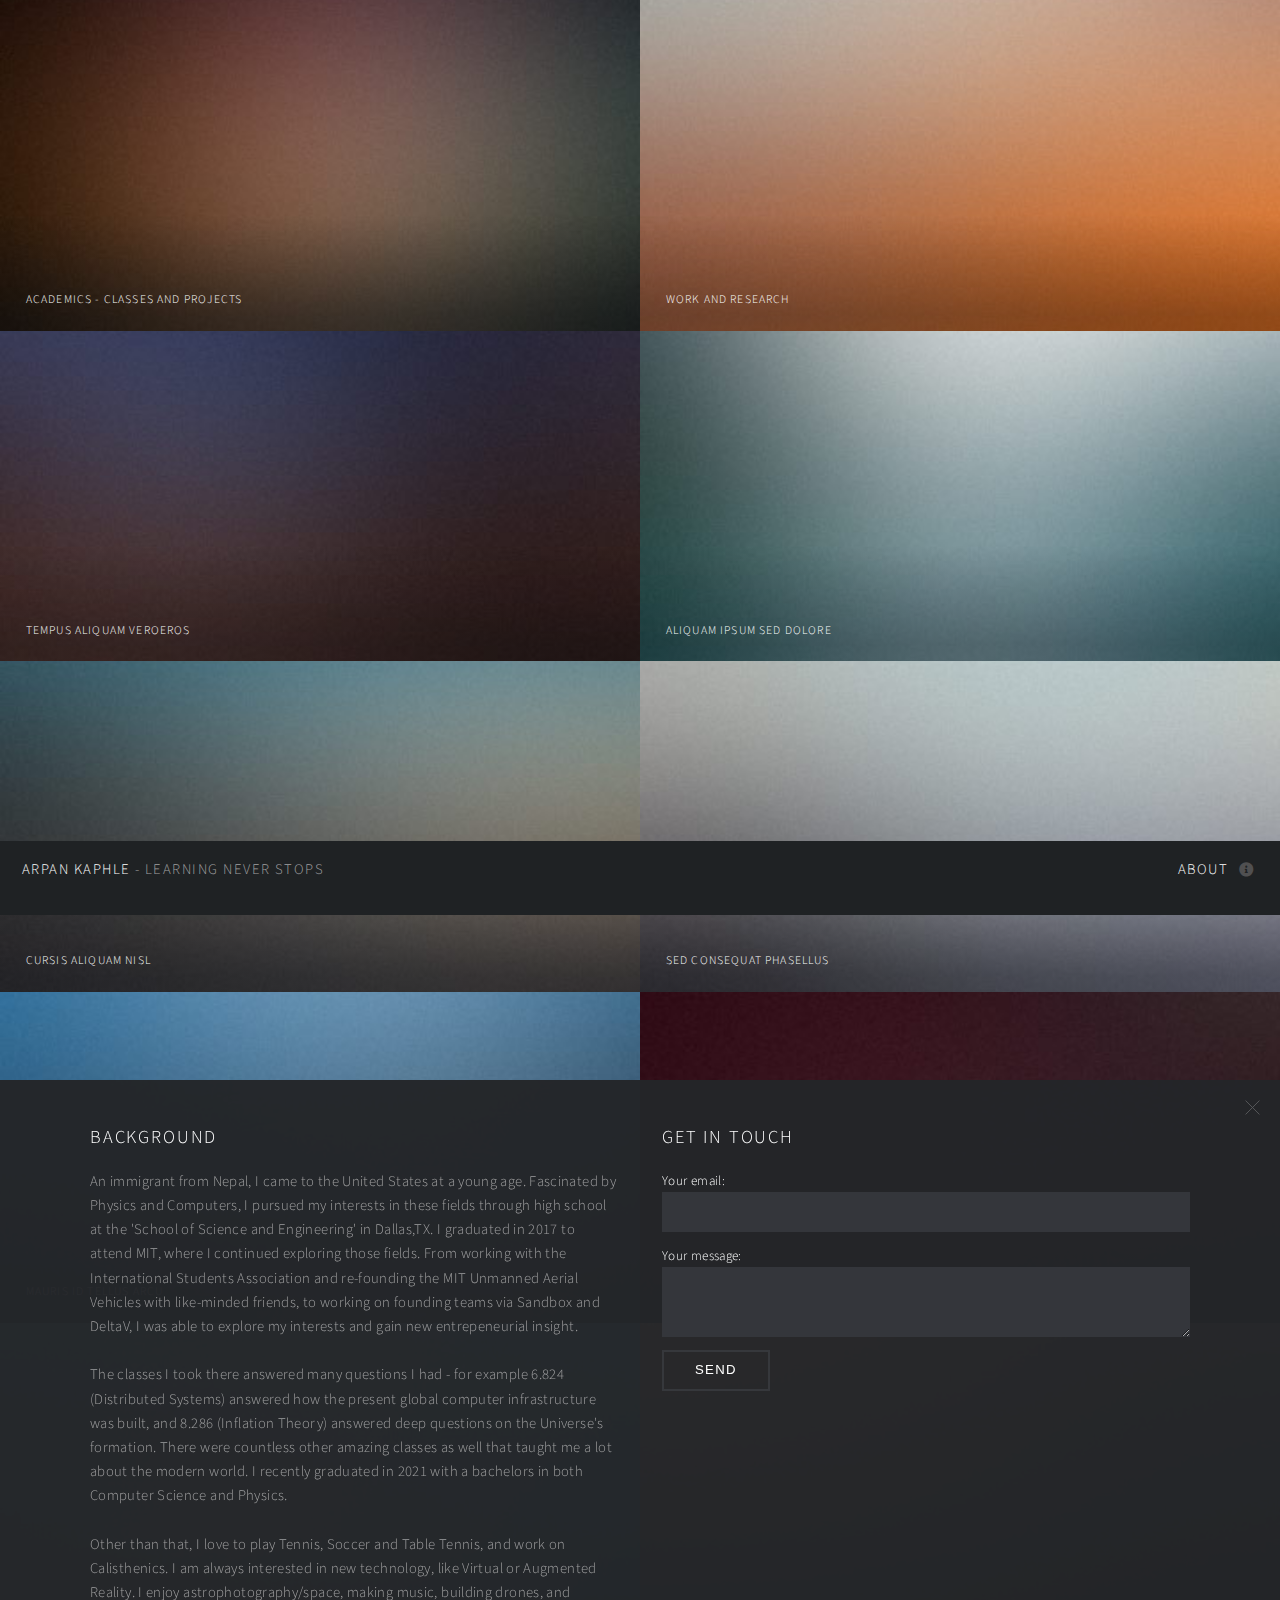
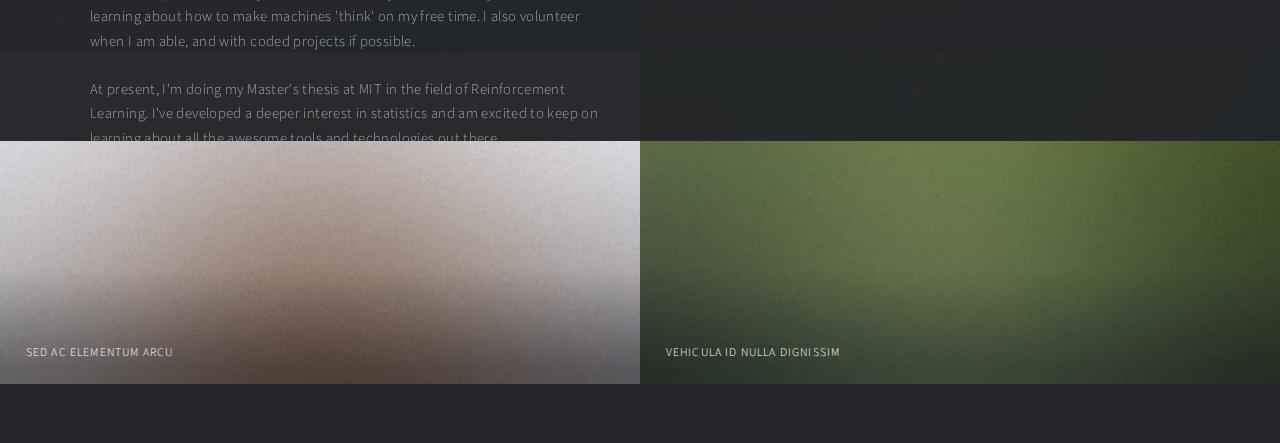
<file: oldindex.html>
<!DOCTYPE HTML>
<!--
	Multiverse by HTML5 UP
	html5up.net | @ajlkn
	Free for personal and commercial use under the CCA 3.0 license (html5up.net/license)
-->
<html>
	<head>
		<title>Arpan Kaphle</title>
		<meta charset="utf-8" />
		<meta name="viewport" content="width=device-width, initial-scale=1, user-scalable=no" />
		<link rel="stylesheet" href="assets/css/main.css" />
		<noscript><link rel="stylesheet" href="assets/css/noscript.css" /></noscript>
	</head>
	<body class="is-preload">

		<!-- Wrapper -->
			<div id="wrapper">

				<!-- Header -->
					<header id="header">
						<h1><a href="index.html"><strong>Arpan Kaphle</strong> - Learning Never Stops</a></h1>
						<nav>
							<ul>
								<li><a href="#footer" class="icon solid fa-info-circle">About</a></li>
							</ul>
						</nav>
					</header>

				<!-- Main -->
					<div id="main">
						<article class="thumb">
							<a href="images/fulls/01.jpg" class="image"><img src="images/thumbs/01.jpg" alt="" /></a>
							<h2>Academics - Classes and Projects</h2>
							<div>
								<h3>Final Class Projects</h3>
								<h4>6.843 Project</h4>
								<a href="docs/academics/projects/6.843Final.pdf">6.843 Final Project</a> </br>
								<a href="https://sites.google.com/view/pcbmanipulationairl/home">Google Sites</a>
							</div>
							
						</article>
						<article class="thumb">
							<a href="images/fulls/02.jpg" class="image"><img src="images/thumbs/02.jpg" alt="" /></a>
							<h2>Work and Research</h2>
							<p>LoreM ipsuM.</p>
						</article>
						<article class="thumb">
							<a href="images/fulls/03.jpg" class="image"><img src="images/thumbs/03.jpg" alt="" /></a>
							<h2>Tempus aliquam veroeros</h2>
							<p>Nunc blandit nisi ligula magna sodales lectus elementum non. Integer id venenatis velit.</p>
						</article>
						<article class="thumb">
							<a href="images/fulls/04.jpg" class="image"><img src="images/thumbs/04.jpg" alt="" /></a>
							<h2>Aliquam ipsum sed dolore</h2>
							<p>Nunc blandit nisi ligula magna sodales lectus elementum non. Integer id venenatis velit.</p>
						</article>
						<article class="thumb">
							<a href="images/fulls/05.jpg" class="image"><img src="images/thumbs/05.jpg" alt="" /></a>
							<h2>Cursis aliquam nisl</h2>
							<p>Nunc blandit nisi ligula magna sodales lectus elementum non. Integer id venenatis velit.</p>
						</article>
						<article class="thumb">
							<a href="images/fulls/06.jpg" class="image"><img src="images/thumbs/06.jpg" alt="" /></a>
							<h2>Sed consequat phasellus</h2>
							<p>Nunc blandit nisi ligula magna sodales lectus elementum non. Integer id venenatis velit.</p>
						</article>
						<article class="thumb">
							<a href="images/fulls/07.jpg" class="image"><img src="images/thumbs/07.jpg" alt="" /></a>
							<h2>Mauris id tellus arcu</h2>
							<p>Nunc blandit nisi ligula magna sodales lectus elementum non. Integer id venenatis velit.</p>
						</article>
						<article class="thumb">
							<a href="images/fulls/08.jpg" class="image"><img src="images/thumbs/08.jpg" alt="" /></a>
							<h2>Nunc vehicula id nulla</h2>
							<p>Nunc blandit nisi ligula magna sodales lectus elementum non. Integer id venenatis velit.</p>
						</article>
						<article class="thumb">
							<a href="images/fulls/09.jpg" class="image"><img src="images/thumbs/09.jpg" alt="" /></a>
							<h2>Neque et faucibus viverra</h2>
							<p>Nunc blandit nisi ligula magna sodales lectus elementum non. Integer id venenatis velit.</p>
						</article>
						<article class="thumb">
							<a href="images/fulls/10.jpg" class="image"><img src="images/thumbs/10.jpg" alt="" /></a>
							<h2>Mattis ante fermentum</h2>
							<p>Nunc blandit nisi ligula magna sodales lectus elementum non. Integer id venenatis velit.</p>
						</article>
						<article class="thumb">
							<a href="images/fulls/11.jpg" class="image"><img src="images/thumbs/11.jpg" alt="" /></a>
							<h2>Sed ac elementum arcu</h2>
							<p>Nunc blandit nisi ligula magna sodales lectus elementum non. Integer id venenatis velit.</p>
						</article>
						<article class="thumb">
							<a href="images/fulls/12.jpg" class="image"><img src="images/thumbs/12.jpg" alt="" /></a>
							<h2>Vehicula id nulla dignissim</h2>
							<p>Nunc blandit nisi ligula magna sodales lectus elementum non. Integer id venenatis velit.</p>
						</article>
					</div>

				<!-- Footer -->
					<footer id="footer" class="panel">
						<div class="inner split">
							<div>
								<section>
									<h2>Background</h2>
									<p>
										An immigrant from Nepal, I came to the United States at a young age. Fascinated by Physics and Computers,
										I pursued my interests in these fields through high school at the 'School of Science and Engineering' in Dallas,TX.
										I graduated in 2017 to attend MIT, where I continued exploring those fields. From working with the International
										Students Association and re-founding the MIT Unmanned Aerial Vehicles with like-minded friends, to working on
										founding teams via Sandbox and DeltaV, I was able to explore my interests and gain new entrepeneurial insight. </br> </br>
										
										The classes I took there answered many questions I had - for example 6.824 (Distributed Systems) answered 
										how the present global computer infrastructure was built, and 8.286 (Inflation Theory) answered deep questions on the Universe's formation.
										There were countless other amazing classes as well that taught me a lot about the modern world.
										I recently graduated in 2021 with a bachelors in both Computer Science and Physics. </br> </br>

										Other than that, I love to play Tennis, Soccer and Table Tennis, and work on Calisthenics. 
										I am always interested in new technology, like Virtual or Augmented Reality. 
										I enjoy astrophotography/space, making music, building drones, and learning about how to make machines 'think'
										on my free time. I also volunteer when I am able, and with coded projects if possible. </br> </br>

										At present, I'm doing my Master's thesis at MIT in the field of Reinforcement Learning. I've developed a deeper interest in 
										statistics and am excited to keep on learning about all the awesome tools and technologies out there.   
									</p>
								</section>
								<section>
									<h2>Follow me on ...
									</h2>
									<p>
										I really took 'social distancing' to heart starting with the Pandemic and reduced Social Media usage but I plan to 
										start using more social media again in the distant-but-soon future, even though I personally prefer more personalized connections. 
										Learning more about inflation theory has shown me how 
										small the enormous echo chambers of social media really are, but studying computer science has shown me how technolgically
										amazing the tools can be. I'll find a nice balance in the years to come... 
									</p>
									<ul class="icons">
										<li><a href="#" class="icon brands fa-facebook-f"><span class="label">Facebook</span></a></li>
										<li><a href="#" class="icon brands fa-instagram"><span class="label">Instagram</span></a></li>
										<li><a href="#" class="icon brands fa-github"><span class="label">GitHub</span></a></li>
										<li><a href="#" class="icon brands fa-linkedin-in"><span class="label">LinkedIn</span></a></li>
									</ul>
								</section>
								<p class="copyright">
									&copy; Arpan Kaphle. Design: <a href="http://html5up.net">HTML5 UP</a>.
								</p>
							</div>
							<div>
								<section>
									<h2>Get in touch</h2>
									<form
										action="https://formspree.io/f/meqnqeok"
										method="POST"
										>
										<label>
											Your email:
											<input type="email" name="_replyto">
										</label>
										<label>
											Your message:
											<textarea name="message"></textarea>
										</label>
										<!-- your other form fields go here -->
										<button type="submit">Send</button>
									</form>
								</section>
							</div>
						</div>
					</footer>

			</div>

		<!-- Scripts -->
			<script src="assets/js/jquery.min.js"></script>
			<script src="assets/js/jquery.poptrox.min.js"></script>
			<script src="assets/js/browser.min.js"></script>
			<script src="assets/js/breakpoints.min.js"></script>
			<script src="assets/js/util.js"></script>
			<script src="assets/js/main.js"></script>

	</body>
</html>
</file>
<file: assets/css/noscript.css>
/*
	Multiverse by HTML5 UP
	html5up.net | @ajlkn
	Free for personal and commercial use under the CCA 3.0 license (html5up.net/license)
*/

/* Wrapper */

	body.is-preload #wrapper:before {
		display: none;
	}

/* Main */

	body.is-preload #main .thumb {
		pointer-events: auto;
		opacity: 1;
	}

/* Header */

	body.is-preload #header {
		-moz-transform: none;
		-webkit-transform: none;
		-ms-transform: none;
		transform: none;
	}
</file>
<file: assets/css/main.css>
@import url(fontawesome-all.min.css);
@import url("https://fonts.googleapis.com/css?family=Source+Sans+Pro:300,300italic,400,400italic");

/*
	Multiverse by HTML5 UP
	html5up.net | @ajlkn
	Free for personal and commercial use under the CCA 3.0 license (html5up.net/license)
*/

@-moz-keyframes spinner {
	0% {
		-moz-transform: rotate(0deg);
		-webkit-transform: rotate(0deg);
		-ms-transform: rotate(0deg);
		transform: rotate(0deg);
	}

	100% {
		-moz-transform: rotate(359deg);
		-webkit-transform: rotate(359deg);
		-ms-transform: rotate(359deg);
		transform: rotate(359deg);
	}
}

@-webkit-keyframes spinner {
	0% {
		-moz-transform: rotate(0deg);
		-webkit-transform: rotate(0deg);
		-ms-transform: rotate(0deg);
		transform: rotate(0deg);
	}

	100% {
		-moz-transform: rotate(359deg);
		-webkit-transform: rotate(359deg);
		-ms-transform: rotate(359deg);
		transform: rotate(359deg);
	}
}

@-ms-keyframes spinner {
	0% {
		-moz-transform: rotate(0deg);
		-webkit-transform: rotate(0deg);
		-ms-transform: rotate(0deg);
		transform: rotate(0deg);
	}

	100% {
		-moz-transform: rotate(359deg);
		-webkit-transform: rotate(359deg);
		-ms-transform: rotate(359deg);
		transform: rotate(359deg);
	}
}

@keyframes spinner {
	0% {
		-moz-transform: rotate(0deg);
		-webkit-transform: rotate(0deg);
		-ms-transform: rotate(0deg);
		transform: rotate(0deg);
	}

	100% {
		-moz-transform: rotate(359deg);
		-webkit-transform: rotate(359deg);
		-ms-transform: rotate(359deg);
		transform: rotate(359deg);
	}
}

html, body, div, span, applet, object,
iframe, h1, h2, h3, h4, h5, h6, p, blockquote,
pre, a, abbr, acronym, address, big, cite,
code, del, dfn, em, img, ins, kbd, q, s, samp,
small, strike, strong, sub, sup, tt, var, b,
u, i, center, dl, dt, dd, ol, ul, li, fieldset,
form, label, legend, table, caption, tbody,
tfoot, thead, tr, th, td, article, aside,
canvas, details, embed, figure, figcaption,
footer, header, hgroup, menu, nav, output, ruby,
section, summary, time, mark, audio, video {
	margin: 0;
	padding: 0;
	border: 0;
	font-size: 100%;
	font: inherit;
	vertical-align: baseline;}

article, aside, details, figcaption, figure,
footer, header, hgroup, menu, nav, section {
	display: block;}

body {
	line-height: 1;
}

ol, ul {
	list-style: none;
}

blockquote, q {
	quotes: none;
}

	blockquote:before, blockquote:after, q:before, q:after {
		content: '';
		content: none;
	}

table {
	border-collapse: collapse;
	border-spacing: 0;
}

body {
	-webkit-text-size-adjust: none;
}

mark {
	background-color: transparent;
	color: inherit;
}

input::-moz-focus-inner {
	border: 0;
	padding: 0;
}

input, select, textarea {
	-moz-appearance: none;
	-webkit-appearance: none;
	-ms-appearance: none;
	appearance: none;
}

/* Basic */

	@-ms-viewport {
		width: device-width;
	}

	body {
		-ms-overflow-style: scrollbar;
	}

	@media screen and (max-width: 480px) {

		html, body {
			min-width: 320px;
		}

	}

	html {
		box-sizing: border-box;
	}

	*, *:before, *:after {
		box-sizing: inherit;
	}

	body {
		background: #242629;
	}

		body.is-preload *, body.is-preload *:before, body.is-preload *:after {
			-moz-animation: none !important;
			-webkit-animation: none !important;
			-ms-animation: none !important;
			animation: none !important;
			-moz-transition: none !important;
			-webkit-transition: none !important;
			-ms-transition: none !important;
			transition: none !important;
		}

		body.is-resizing *, body.is-resizing *:before, body.is-resizing *:after {
			-moz-animation: none !important;
			-webkit-animation: none !important;
			-ms-animation: none !important;
			animation: none !important;
			-moz-transition: none !important;
			-webkit-transition: none !important;
			-ms-transition: none !important;
			transition: none !important;
		}

/* Type */

	body, input, select, textarea {
		color: #a0a0a1;
		font-family: "Source Sans Pro", Helvetica, sans-serif;
		font-size: 15pt;
		font-weight: 300;
		letter-spacing: 0.025em;
		line-height: 1.65;
	}

		@media screen and (max-width: 1680px) {

			body, input, select, textarea {
				font-size: 11pt;
			}

		}

	a {
		-moz-transition: color 0.2s ease-in-out, border-bottom-color 0.2s ease-in-out;
		-webkit-transition: color 0.2s ease-in-out, border-bottom-color 0.2s ease-in-out;
		-ms-transition: color 0.2s ease-in-out, border-bottom-color 0.2s ease-in-out;
		transition: color 0.2s ease-in-out, border-bottom-color 0.2s ease-in-out;
		border-bottom: dotted 1px;
		color: #34a58e;
		text-decoration: none;
	}

		a:hover {
			border-bottom-color: transparent;
			color: #34a58e !important;
		}

	strong, b {
		color: #ffffff;
		font-weight: 300;
	}

	em, i {
		font-style: italic;
	}

	p {
		margin: 0 0 2em 0;
	}

	h1, h2, h3, h4, h5, h6 {
		color: #ffffff;
		font-weight: 300;
		letter-spacing: 0.1em;
		line-height: 1.5;
		margin: 0 0 1em 0;
		text-transform: uppercase;
	}

		h1 a, h2 a, h3 a, h4 a, h5 a, h6 a {
			color: inherit;
			text-decoration: none;
		}

	h1 {
		font-size: 2em;
	}

	h2 {
		font-size: 1.25em;
	}

	h3 {
		font-size: 1.1em;
	}

	h4 {
		font-size: 1em;
	}

	h5 {
		font-size: 0.9em;
	}

	h6 {
		font-size: 0.7em;
	}

	@media screen and (max-width: 736px) {

		h2 {
			font-size: 1em;
		}

		h3 {
			font-size: 0.9em;
		}

		h4 {
			font-size: 0.8em;
		}

		h5 {
			font-size: 0.7em;
		}

		h6 {
			font-size: 0.7em;
		}

	}

	sub {
		font-size: 0.8em;
		position: relative;
		top: 0.5em;
	}

	sup {
		font-size: 0.8em;
		position: relative;
		top: -0.5em;
	}

	blockquote {
		border-left: 4px #36383c;
		font-style: italic;
		margin: 0 0 2em 0;
		padding: 0.5em 0 0.5em 2em;
	}

	code {
		background: #34363b;
		border: solid 1px #36383c;
		font-family: "Courier New", monospace;
		font-size: 0.9em;
		margin: 0 0.25em;
		padding: 0.25em 0.65em;
	}

	pre {
		-webkit-overflow-scrolling: touch;
		font-family: "Courier New", monospace;
		font-size: 0.9em;
		margin: 0 0 2em 0;
	}

		pre code {
			display: block;
			line-height: 1.75;
			padding: 1em 1.5em;
			overflow-x: auto;
		}

	hr {
		border: 0;
		border-bottom: solid 1px #36383c;
		margin: 2em 0;
	}

		hr.major {
			margin: 3em 0;
		}

	.align-left {
		text-align: left;
	}

	.align-center {
		text-align: center;
	}

	.align-right {
		text-align: right;
	}

/* Button */

	input[type="submit"],
	input[type="reset"],
	input[type="button"],
	button,
	.button {
		-moz-appearance: none;
		-webkit-appearance: none;
		-ms-appearance: none;
		appearance: none;
		-moz-transition: background-color 0.2s ease-in-out, box-shadow 0.2s ease-in-out, color 0.2s ease-in-out;
		-webkit-transition: background-color 0.2s ease-in-out, box-shadow 0.2s ease-in-out, color 0.2s ease-in-out;
		-ms-transition: background-color 0.2s ease-in-out, box-shadow 0.2s ease-in-out, color 0.2s ease-in-out;
		transition: background-color 0.2s ease-in-out, box-shadow 0.2s ease-in-out, color 0.2s ease-in-out;
		background-color: transparent;
		border: 0;
		border-radius: 0;
		box-shadow: inset 0 0 0 2px #36383c;
		color: #ffffff !important;
		cursor: pointer;
		display: inline-block;
		font-size: 0.9em;
		font-weight: 300;
		height: 3.05556em;
		letter-spacing: 0.1em;
		line-height: 3.05556em;
		padding: 0 2.5em;
		text-align: center;
		text-decoration: none;
		text-transform: uppercase;
		white-space: nowrap;
	}

		input[type="submit"]:hover,
		input[type="reset"]:hover,
		input[type="button"]:hover,
		button:hover,
		.button:hover {
			box-shadow: inset 0 0 0 2px #34a58e;
			color: #34a58e !important;
		}

			input[type="submit"]:hover:active,
			input[type="reset"]:hover:active,
			input[type="button"]:hover:active,
			button:hover:active,
			.button:hover:active {
				background-color: rgba(52, 165, 142, 0.15);
				color: #34a58e !important;
			}

		input[type="submit"].icon,
		input[type="reset"].icon,
		input[type="button"].icon,
		button.icon,
		.button.icon {
			padding-left: 1.35em;
		}

			input[type="submit"].icon:before,
			input[type="reset"].icon:before,
			input[type="button"].icon:before,
			button.icon:before,
			.button.icon:before {
				margin-right: 0.5em;
			}

		input[type="submit"].fit,
		input[type="reset"].fit,
		input[type="button"].fit,
		button.fit,
		.button.fit {
			width: 100%;
		}

		input[type="submit"].small,
		input[type="reset"].small,
		input[type="button"].small,
		button.small,
		.button.small {
			font-size: 0.8em;
		}

		input[type="submit"].large,
		input[type="reset"].large,
		input[type="button"].large,
		button.large,
		.button.large {
			font-size: 1.35em;
		}

		input[type="submit"].primary,
		input[type="reset"].primary,
		input[type="button"].primary,
		button.primary,
		.button.primary {
			background-color: #34a58e;
			box-shadow: none;
		}

			input[type="submit"].primary:hover,
			input[type="reset"].primary:hover,
			input[type="button"].primary:hover,
			button.primary:hover,
			.button.primary:hover {
				background-color: #47c5ab;
				color: #ffffff !important;
			}

				input[type="submit"].primary:hover:active,
				input[type="reset"].primary:hover:active,
				input[type="button"].primary:hover:active,
				button.primary:hover:active,
				.button.primary:hover:active {
					background-color: #287e6d;
				}

		input[type="submit"].disabled, input[type="submit"]:disabled,
		input[type="reset"].disabled,
		input[type="reset"]:disabled,
		input[type="button"].disabled,
		input[type="button"]:disabled,
		button.disabled,
		button:disabled,
		.button.disabled,
		.button:disabled {
			pointer-events: none;
			opacity: 0.35;
		}

/* Form */

	form {
		margin: 0 0 2em 0;
	}

		form > :last-child {
			margin-bottom: 0;
		}

		form > .fields {
			display: -moz-flex;
			display: -webkit-flex;
			display: -ms-flex;
			display: flex;
			-moz-flex-wrap: wrap;
			-webkit-flex-wrap: wrap;
			-ms-flex-wrap: wrap;
			flex-wrap: wrap;
			width: calc(100% + 3em);
			margin: -1.5em 0 2em -1.5em;
		}

			form > .fields > .field {
				-moz-flex-grow: 0;
				-webkit-flex-grow: 0;
				-ms-flex-grow: 0;
				flex-grow: 0;
				-moz-flex-shrink: 0;
				-webkit-flex-shrink: 0;
				-ms-flex-shrink: 0;
				flex-shrink: 0;
				padding: 1.5em 0 0 1.5em;
				width: calc(100% - 1.5em);
			}

				form > .fields > .field.half {
					width: calc(50% - 0.75em);
				}

				form > .fields > .field.third {
					width: calc(100%/3 - 0.5em);
				}

				form > .fields > .field.quarter {
					width: calc(25% - 0.375em);
				}

		@media screen and (max-width: 736px) {

			form > .fields {
				width: calc(100% + 3em);
				margin: -1.5em 0 2em -1.5em;
			}

				form > .fields > .field {
					padding: 1.5em 0 0 1.5em;
					width: calc(100% - 1.5em);
				}

					form > .fields > .field.half {
						width: calc(100% - 1.5em);
					}

					form > .fields > .field.third {
						width: calc(100% - 1.5em);
					}

					form > .fields > .field.quarter {
						width: calc(100% - 1.5em);
					}

		}

	label {
		color: #ffffff;
		display: block;
		font-size: 0.9em;
		font-weight: 300;
		margin: 0 0 1em 0;
	}

	input[type="text"],
	input[type="password"],
	input[type="email"],
	input[type="tel"],
	input[type="search"],
	input[type="url"],
	select,
	textarea {
		-moz-appearance: none;
		-webkit-appearance: none;
		-ms-appearance: none;
		appearance: none;
		background: #34363b;
		border: 0;
		border-radius: 0;
		color: #a0a0a1;
		display: block;
		outline: 0;
		padding: 0 1em;
		text-decoration: none;
		width: 100%;
	}

		input[type="text"]:invalid,
		input[type="password"]:invalid,
		input[type="email"]:invalid,
		input[type="tel"]:invalid,
		input[type="search"]:invalid,
		input[type="url"]:invalid,
		select:invalid,
		textarea:invalid {
			box-shadow: none;
		}

		input[type="text"]:focus,
		input[type="password"]:focus,
		input[type="email"]:focus,
		input[type="tel"]:focus,
		input[type="search"]:focus,
		input[type="url"]:focus,
		select:focus,
		textarea:focus {
			box-shadow: inset 0 0 0 2px #34a58e;
		}

	select {
		background-image: url("data:image/svg+xml;charset=utf8,%3Csvg xmlns='http://www.w3.org/2000/svg' width='40' height='40' preserveAspectRatio='none' viewBox='0 0 40 40'%3E%3Cpath d='M9.4,12.3l10.4,10.4l10.4-10.4c0.2-0.2,0.5-0.4,0.9-0.4c0.3,0,0.6,0.1,0.9,0.4l3.3,3.3c0.2,0.2,0.4,0.5,0.4,0.9 c0,0.4-0.1,0.6-0.4,0.9L20.7,31.9c-0.2,0.2-0.5,0.4-0.9,0.4c-0.3,0-0.6-0.1-0.9-0.4L4.3,17.3c-0.2-0.2-0.4-0.5-0.4-0.9 c0-0.4,0.1-0.6,0.4-0.9l3.3-3.3c0.2-0.2,0.5-0.4,0.9-0.4S9.1,12.1,9.4,12.3z' fill='%2336383c' /%3E%3C/svg%3E");
		background-size: 1.25rem;
		background-repeat: no-repeat;
		background-position: calc(100% - 1rem) center;
		height: 2.75em;
		padding-right: 2.75em;
		text-overflow: ellipsis;
	}

		select option {
			color: #ffffff;
			background: #242629;
		}

		select:focus::-ms-value {
			background-color: transparent;
		}

		select::-ms-expand {
			display: none;
		}

	input[type="text"],
	input[type="password"],
	input[type="email"],
	input[type="tel"],
	input[type="search"],
	input[type="url"],
	select {
		height: 2.75em;
	}

	textarea {
		padding: 0.75em 1em;
	}

	input[type="checkbox"],
	input[type="radio"] {
		-moz-appearance: none;
		-webkit-appearance: none;
		-ms-appearance: none;
		appearance: none;
		display: block;
		float: left;
		margin-right: -2em;
		opacity: 0;
		width: 1em;
		z-index: -1;
	}

		input[type="checkbox"] + label,
		input[type="radio"] + label {
			text-decoration: none;
			color: #a0a0a1;
			cursor: pointer;
			display: inline-block;
			font-size: 1em;
			font-weight: 300;
			padding-left: 2.4em;
			padding-right: 0.75em;
			position: relative;
		}

			input[type="checkbox"] + label:before,
			input[type="radio"] + label:before {
				-moz-osx-font-smoothing: grayscale;
				-webkit-font-smoothing: antialiased;
				display: inline-block;
				font-style: normal;
				font-variant: normal;
				text-rendering: auto;
				line-height: 1;
				text-transform: none !important;
				font-family: 'Font Awesome 5 Free';
				font-weight: 900;
			}

			input[type="checkbox"] + label:before,
			input[type="radio"] + label:before {
				background: #34363b;
				content: '';
				display: inline-block;
				font-size: 0.8em;
				height: 2.0625em;
				left: 0;
				line-height: 2.0625em;
				position: absolute;
				text-align: center;
				top: 0;
				width: 2.0625em;
			}

		input[type="checkbox"]:checked + label:before,
		input[type="radio"]:checked + label:before {
			background: #34a58e;
			border-color: #34a58e;
			color: #ffffff;
			content: '\f00c';
		}

		input[type="checkbox"]:focus + label:before,
		input[type="radio"]:focus + label:before {
			box-shadow: 0 0 0 2px #34a58e;
		}

	input[type="radio"] + label:before {
		border-radius: 100%;
	}

	::-webkit-input-placeholder {
		color: #707071 !important;
		opacity: 1.0;
	}

	:-moz-placeholder {
		color: #707071 !important;
		opacity: 1.0;
	}

	::-moz-placeholder {
		color: #707071 !important;
		opacity: 1.0;
	}

	:-ms-input-placeholder {
		color: #707071 !important;
		opacity: 1.0;
	}

/* Icon */

	.icon {
		text-decoration: none;
		border-bottom: none;
		position: relative;
	}

		.icon:before {
			-moz-osx-font-smoothing: grayscale;
			-webkit-font-smoothing: antialiased;
			display: inline-block;
			font-style: normal;
			font-variant: normal;
			text-rendering: auto;
			line-height: 1;
			text-transform: none !important;
			font-family: 'Font Awesome 5 Free';
			font-weight: 400;
		}

		.icon > .label {
			display: none;
		}

		.icon:before {
			line-height: inherit;
		}

		.icon.solid:before {
			font-weight: 900;
		}

		.icon.brands:before {
			font-family: 'Font Awesome 5 Brands';
		}

/* List */

	ol {
		list-style: decimal;
		margin: 0 0 2em 0;
		padding-left: 1.25em;
	}

		ol li {
			padding-left: 0.25em;
		}

	ul {
		list-style: disc;
		margin: 0 0 2em 0;
		padding-left: 1em;
	}

		ul li {
			padding-left: 0.5em;
		}

		ul.alt {
			list-style: none;
			padding-left: 0;
		}

			ul.alt li {
				border-top: solid 1px #36383c;
				padding: 0.5em 0;
			}

				ul.alt li:first-child {
					border-top: 0;
					padding-top: 0;
				}

	dl {
		margin: 0 0 2em 0;
	}

		dl dt {
			display: block;
			font-weight: 300;
			margin: 0 0 1em 0;
		}

		dl dd {
			margin-left: 2em;
		}

/* Actions */

	ul.actions {
		display: -moz-flex;
		display: -webkit-flex;
		display: -ms-flex;
		display: flex;
		cursor: default;
		list-style: none;
		margin-left: -1em;
		padding-left: 0;
	}

		ul.actions li {
			padding: 0 0 0 1em;
			vertical-align: middle;
		}

		ul.actions.special {
			-moz-justify-content: center;
			-webkit-justify-content: center;
			-ms-justify-content: center;
			justify-content: center;
			width: 100%;
			margin-left: 0;
		}

			ul.actions.special li:first-child {
				padding-left: 0;
			}

		ul.actions.stacked {
			-moz-flex-direction: column;
			-webkit-flex-direction: column;
			-ms-flex-direction: column;
			flex-direction: column;
			margin-left: 0;
		}

			ul.actions.stacked li {
				padding: 1.3em 0 0 0;
			}

				ul.actions.stacked li:first-child {
					padding-top: 0;
				}

		ul.actions.fit {
			width: calc(100% + 1em);
		}

			ul.actions.fit li {
				-moz-flex-grow: 1;
				-webkit-flex-grow: 1;
				-ms-flex-grow: 1;
				flex-grow: 1;
				-moz-flex-shrink: 1;
				-webkit-flex-shrink: 1;
				-ms-flex-shrink: 1;
				flex-shrink: 1;
				width: 100%;
			}

				ul.actions.fit li > * {
					width: 100%;
				}

			ul.actions.fit.stacked {
				width: 100%;
			}

		@media screen and (max-width: 480px) {

			ul.actions:not(.fixed) {
				-moz-flex-direction: column;
				-webkit-flex-direction: column;
				-ms-flex-direction: column;
				flex-direction: column;
				margin-left: 0;
				width: 100% !important;
			}

				ul.actions:not(.fixed) li {
					-moz-flex-grow: 1;
					-webkit-flex-grow: 1;
					-ms-flex-grow: 1;
					flex-grow: 1;
					-moz-flex-shrink: 1;
					-webkit-flex-shrink: 1;
					-ms-flex-shrink: 1;
					flex-shrink: 1;
					padding: 1em 0 0 0;
					text-align: center;
					width: 100%;
				}

					ul.actions:not(.fixed) li > * {
						width: 100%;
					}

					ul.actions:not(.fixed) li:first-child {
						padding-top: 0;
					}

					ul.actions:not(.fixed) li input[type="submit"],
					ul.actions:not(.fixed) li input[type="reset"],
					ul.actions:not(.fixed) li input[type="button"],
					ul.actions:not(.fixed) li button,
					ul.actions:not(.fixed) li .button {
						width: 100%;
					}

						ul.actions:not(.fixed) li input[type="submit"].icon:before,
						ul.actions:not(.fixed) li input[type="reset"].icon:before,
						ul.actions:not(.fixed) li input[type="button"].icon:before,
						ul.actions:not(.fixed) li button.icon:before,
						ul.actions:not(.fixed) li .button.icon:before {
							margin-left: -0.5rem;
						}

		}

/* Icons */

	ul.icons {
		cursor: default;
		list-style: none;
		padding-left: 0;
	}

		ul.icons li {
			display: inline-block;
			padding: 0 1em 0 0;
		}

			ul.icons li:last-child {
				padding-right: 0;
			}

			ul.icons li .icon {
				color: #505051;
			}

				ul.icons li .icon:before {
					font-size: 1.5em;
				}

/* Table */

	.table-wrapper {
		-webkit-overflow-scrolling: touch;
		overflow-x: auto;
	}

	table {
		margin: 0 0 2em 0;
		width: 100%;
	}

		table tbody tr {
			border: solid 1px #36383c;
			border-left: 0;
			border-right: 0;
		}

			table tbody tr:nth-child(2n + 1) {
				background-color: #34363b;
			}

		table td {
			padding: 0.75em 0.75em;
		}

		table th {
			color: #ffffff;
			font-size: 0.9em;
			font-weight: 300;
			padding: 0 0.75em 0.75em 0.75em;
			text-align: left;
		}

		table thead {
			border-bottom: solid 2px #36383c;
		}

		table tfoot {
			border-top: solid 2px #36383c;
		}

		table.alt {
			border-collapse: separate;
		}

			table.alt tbody tr td {
				border: solid 1px #36383c;
				border-left-width: 0;
				border-top-width: 0;
			}

				table.alt tbody tr td:first-child {
					border-left-width: 1px;
				}

			table.alt tbody tr:first-child td {
				border-top-width: 1px;
			}

			table.alt thead {
				border-bottom: 0;
			}

			table.alt tfoot {
				border-top: 0;
			}

/* Panel */

	.panel {
		padding: 4em 4em 2em 4em ;
		-moz-transform: translateY(100vh);
		-webkit-transform: translateY(100vh);
		-ms-transform: translateY(100vh);
		transform: translateY(100vh);
		-moz-transition: -moz-transform 0.5s ease;
		-webkit-transition: -webkit-transform 0.5s ease;
		-ms-transition: -ms-transform 0.5s ease;
		transition: transform 0.5s ease;
		-webkit-overflow-scrolling: touch;
		background: rgba(36, 38, 41, 0.975);
		bottom: 4em;
		left: 0;
		max-height: calc(80vh - 4em);
		overflow-y: auto;
		position: fixed;
		width: 100%;
		z-index: 10001;
	}

		.panel.active {
			-moz-transform: translateY(1px);
			-webkit-transform: translateY(1px);
			-ms-transform: translateY(1px);
			transform: translateY(1px);
		}

		.panel > .inner {
			margin: 0 auto;
			max-width: 100%;
			width: 75em;
		}

			.panel > .inner.split {
				display: -moz-flex;
				display: -webkit-flex;
				display: -ms-flex;
				display: flex;
			}

				.panel > .inner.split > div {
					margin-left: 4em;
					width: 50%;
				}

				.panel > .inner.split > :first-child {
					margin-left: 0;
				}

		.panel > .closer {
			-moz-transition: opacity 0.2s ease-in-out;
			-webkit-transition: opacity 0.2s ease-in-out;
			-ms-transition: opacity 0.2s ease-in-out;
			transition: opacity 0.2s ease-in-out;
			background-image: url("images/close.svg");
			background-position: center;
			background-repeat: no-repeat;
			background-size: 3em;
			cursor: pointer;
			height: 5em;
			opacity: 0.25;
			position: absolute;
			right: 0;
			top: 0;
			width: 5em;
			z-index: 2;
		}

			.panel > .closer:hover {
				opacity: 1.0;
			}

		@media screen and (max-width: 1280px) {

			.panel {
				padding: 3em 3em 1em 3em ;
			}

				.panel > .inner.split > div {
					margin-left: 3em;
				}

				.panel > .closer {
					background-size: 2.5em;
					background-position: 75% 25%;
				}

		}

		@media screen and (max-width: 980px) {

			.panel > .inner.split {
				-moz-flex-direction: column;
				-webkit-flex-direction: column;
				-ms-flex-direction: column;
				flex-direction: column;
			}

				.panel > .inner.split > div {
					margin-left: 0;
					width: 100%;
				}

		}

		@media screen and (max-width: 736px) {

			.panel {
				-moz-transform: translateY(-100vh);
				-webkit-transform: translateY(-100vh);
				-ms-transform: translateY(-100vh);
				transform: translateY(-100vh);
				padding: 4em 2em 2em 2em ;
				bottom: auto;
				top: calc(4em - 1px);
			}

				.panel.active {
					-moz-transform: translateY(0);
					-webkit-transform: translateY(0);
					-ms-transform: translateY(0);
					transform: translateY(0);
				}

		}

/* Poptrox Popup */

	.poptrox-overlay {
		-webkit-tap-highlight-color: rgba(255, 255, 255, 0);
	}

	.poptrox-popup {
		background: rgba(31, 34, 36, 0.925);
		box-shadow: 0 1em 3em 0.5em rgba(0, 0, 0, 0.25);
		cursor: default;
	}

		.poptrox-popup:before {
			-moz-transition: opacity 0.2s ease-in-out;
			-webkit-transition: opacity 0.2s ease-in-out;
			-ms-transition: opacity 0.2s ease-in-out;
			transition: opacity 0.2s ease-in-out;
			background-image: -moz-linear-gradient(to left, rgba(31,34,36,0.35), rgba(31,34,36,0) 10em, rgba(31,34,36,0)), -moz-linear-gradient(to right, rgba(31,34,36,0.35), rgba(31,34,36,0) 10em, rgba(31,34,36,0));
			background-image: -webkit-linear-gradient(to left, rgba(31,34,36,0.35), rgba(31,34,36,0) 10em, rgba(31,34,36,0)), -webkit-linear-gradient(to right, rgba(31,34,36,0.35), rgba(31,34,36,0) 10em, rgba(31,34,36,0));
			background-image: -ms-linear-gradient(to left, rgba(31,34,36,0.35), rgba(31,34,36,0) 10em, rgba(31,34,36,0)), -ms-linear-gradient(to right, rgba(31,34,36,0.35), rgba(31,34,36,0) 10em, rgba(31,34,36,0));
			background-image: linear-gradient(to left, rgba(31,34,36,0.35), rgba(31,34,36,0) 10em, rgba(31,34,36,0)), linear-gradient(to right, rgba(31,34,36,0.35), rgba(31,34,36,0) 10em, rgba(31,34,36,0));
			content: '';
			display: block;
			height: 100%;
			left: 0;
			position: absolute;
			top: 0;
			width: 100%;
			z-index: 1;
			opacity: 1;
		}

		.poptrox-popup .closer {
			-moz-transition: opacity 0.2s ease-in-out;
			-webkit-transition: opacity 0.2s ease-in-out;
			-ms-transition: opacity 0.2s ease-in-out;
			transition: opacity 0.2s ease-in-out;
			background-image: url("images/close.svg");
			background-position: center;
			background-repeat: no-repeat;
			background-size: 3em;
			height: 5em;
			opacity: 0;
			position: absolute;
			right: 0;
			top: 0;
			width: 5em;
			z-index: 2;
		}

		.poptrox-popup .nav-previous,
		.poptrox-popup .nav-next {
			-moz-transition: opacity 0.2s ease-in-out;
			-webkit-transition: opacity 0.2s ease-in-out;
			-ms-transition: opacity 0.2s ease-in-out;
			transition: opacity 0.2s ease-in-out;
			background-image: url("images/arrow.svg");
			background-position: center;
			background-repeat: no-repeat;
			background-size: 5em;
			cursor: pointer;
			height: 8em;
			margin-top: -4em;
			opacity: 0;
			position: absolute;
			top: 50%;
			width: 6em;
			z-index: 2;
		}

		.poptrox-popup .nav-previous {
			-moz-transform: scaleX(-1);
			-webkit-transform: scaleX(-1);
			-ms-transform: scaleX(-1);
			transform: scaleX(-1);
			left: 0;
		}

		.poptrox-popup .nav-next {
			right: 0;
		}

		.poptrox-popup .caption {
			padding: 2em 2em 0.1em 2em ;
			background-image: -moz-linear-gradient(to top, rgba(16,16,16,0.45) 25%, rgba(16,16,16,0) 100%);
			background-image: -webkit-linear-gradient(to top, rgba(16,16,16,0.45) 25%, rgba(16,16,16,0) 100%);
			background-image: -ms-linear-gradient(to top, rgba(16,16,16,0.45) 25%, rgba(16,16,16,0) 100%);
			background-image: linear-gradient(to top, rgba(16,16,16,0.45) 25%, rgba(16,16,16,0) 100%);
			bottom: 0;
			cursor: default;
			left: 0;
			position: absolute;
			text-align: left;
			width: 100%;
			z-index: 2;
		}

			.poptrox-popup .caption h2, .poptrox-popup .caption h3, .poptrox-popup .caption h4, .poptrox-popup .caption h5, .poptrox-popup .caption h6 {
				margin: 0 0 0.5em 0;
			}

			.poptrox-popup .caption p {
				color: #ffffff;
			}

		.poptrox-popup .loader {
			-moz-animation: spinner 1s infinite linear !important;
			-webkit-animation: spinner 1s infinite linear !important;
			-ms-animation: spinner 1s infinite linear !important;
			animation: spinner 1s infinite linear !important;
			background-image: url("images/spinner.svg");
			background-position: center;
			background-repeat: no-repeat;
			background-size: contain;
			display: block;
			font-size: 2em;
			height: 2em;
			left: 50%;
			line-height: 2em;
			margin: -1em 0 0 -1em;
			opacity: 0.25;
			position: absolute;
			text-align: center;
			top: 50%;
			width: 2em;
		}

		.poptrox-popup:hover .closer,
		.poptrox-popup:hover .nav-previous,
		.poptrox-popup:hover .nav-next {
			opacity: 0.5;
		}

			.poptrox-popup:hover .closer:hover,
			.poptrox-popup:hover .nav-previous:hover,
			.poptrox-popup:hover .nav-next:hover {
				opacity: 1.0;
			}

		.poptrox-popup.loading:before {
			opacity: 0;
		}

		body.touch .poptrox-popup .closer,
		body.touch .poptrox-popup .nav-previous,
		body.touch .poptrox-popup .nav-next {
			opacity: 1.0 !important;
		}

		@media screen and (max-width: 980px) {

			.poptrox-popup .closer {
				background-size: 3em;
			}

			.poptrox-popup .nav-previous,
			.poptrox-popup .nav-next {
				background-size: 4em;
			}

		}

		@media screen and (max-width: 736px) {

			.poptrox-popup:before {
				display: none;
			}

			.poptrox-popup .caption {
				display: none !important;
			}

			.poptrox-popup .closer,
			.poptrox-popup .nav-previous,
			.poptrox-popup .nav-next {
				display: none !important;
			}

		}

/* Wrapper */

	#wrapper {
		-moz-transition: -moz-filter 0.5s ease, -webkit-filter 0.5s ease, -ms-filter 0.5s ease, -moz-filter 0.5s ease;
		-webkit-transition: -moz-filter 0.5s ease, -webkit-filter 0.5s ease, -ms-filter 0.5s ease, -webkit-filter 0.5s ease;
		-ms-transition: -moz-filter 0.5s ease, -webkit-filter 0.5s ease, -ms-filter 0.5s ease, -ms-filter 0.5s ease;
		transition: -moz-filter 0.5s ease, -webkit-filter 0.5s ease, -ms-filter 0.5s ease, filter 0.5s ease;
		position: relative;
	}

		#wrapper:after {
			pointer-events: none;
			-moz-transition: opacity 0.5s ease, visibility 0.5s;
			-webkit-transition: opacity 0.5s ease, visibility 0.5s;
			-ms-transition: opacity 0.5s ease, visibility 0.5s;
			transition: opacity 0.5s ease, visibility 0.5s;
			background: rgba(36, 38, 41, 0.5);
			content: '';
			display: block;
			height: 100%;
			left: 0;
			opacity: 0;
			position: absolute;
			top: 0;
			visibility: hidden;
			width: 100%;
			z-index: 1;
		}

			body.ie #wrapper:after {
				background: rgba(36, 38, 41, 0.8);
			}

		body.modal-active #wrapper {
			-moz-filter: blur(8px);
			-webkit-filter: blur(8px);
			-ms-filter: blur(8px);
			filter: blur(8px);
		}

			body.modal-active #wrapper:after {
				pointer-events: auto;
				opacity: 1;
				visibility: visible;
				z-index: 10003;
			}

		#wrapper:before {
			-moz-animation: spinner 1s infinite linear !important;
			-webkit-animation: spinner 1s infinite linear !important;
			-ms-animation: spinner 1s infinite linear !important;
			animation: spinner 1s infinite linear !important;
			pointer-events: none;
			-moz-transition: top 0.75s ease-in-out, opacity 0.35s ease-out, visibility 0.35s;
			-webkit-transition: top 0.75s ease-in-out, opacity 0.35s ease-out, visibility 0.35s;
			-ms-transition: top 0.75s ease-in-out, opacity 0.35s ease-out, visibility 0.35s;
			transition: top 0.75s ease-in-out, opacity 0.35s ease-out, visibility 0.35s;
			background-image: url("images/spinner.svg");
			background-position: center;
			background-repeat: no-repeat;
			background-size: contain;
			content: '';
			display: block;
			font-size: 2em;
			height: 2em;
			left: 50%;
			line-height: 2em;
			margin: -1em 0 0 -1em;
			opacity: 0;
			position: fixed;
			text-align: center;
			top: 75%;
			visibility: hidden;
			width: 2em;
		}

		body.is-preload #wrapper:before {
			-moz-transition: opacity 1s ease-out !important;
			-webkit-transition: opacity 1s ease-out !important;
			-ms-transition: opacity 1s ease-out !important;
			transition: opacity 1s ease-out !important;
			-moz-transition-delay: 0.5s !important;
			-webkit-transition-delay: 0.5s !important;
			-ms-transition-delay: 0.5s !important;
			transition-delay: 0.5s !important;
			opacity: 0.25;
			top: 50%;
			visibility: visible;
		}

/* Header */

	body {
		padding: 0 0 4em 0;
	}

	#header {
		-moz-transform: translateY(0);
		-webkit-transform: translateY(0);
		-ms-transform: translateY(0);
		transform: translateY(0);
		-moz-transition: -moz-transform 1s ease;
		-webkit-transition: -webkit-transform 1s ease;
		-ms-transition: -ms-transform 1s ease;
		transition: transform 1s ease;
		-moz-user-select: none;
		-ms-user-select: none;
		-webkit-user-select: none;
		background: #1f2224;
		bottom: -1em;
		height: 5em;
		left: 0;
		line-height: 4em;
		padding: 0 1.5em;
		position: fixed;
		user-select: none;
		width: 100%;
		z-index: 10002;
	}

		body.is-preload #header {
			-moz-transform: translateY(4em);
			-webkit-transform: translateY(4em);
			-ms-transform: translateY(4em);
			transform: translateY(4em);
		}

		#header h1 {
			color: #a0a0a1;
			display: inline-block;
			font-size: 1em;
			line-height: 1;
			margin: 0;
			vertical-align: middle;
		}

			#header h1 a {
				border: 0;
				color: inherit;
			}

				#header h1 a:hover {
					color: inherit !important;
				}

		#header nav {
			position: absolute;
			right: 0;
			top: 0;
		}

			#header nav > ul {
				list-style: none;
				margin: 0;
				padding: 0;
			}

				#header nav > ul > li {
					display: inline-block;
					padding: 0;
				}

					#header nav > ul > li a {
						-moz-transition: background-color 0.5s ease;
						-webkit-transition: background-color 0.5s ease;
						-ms-transition: background-color 0.5s ease;
						transition: background-color 0.5s ease;
						border: 0;
						color: #ffffff;
						display: inline-block;
						letter-spacing: 0.1em;
						padding: 0 1.65em;
						text-transform: uppercase;
					}

						#header nav > ul > li a.icon:before {
							color: #505051;
							float: right;
							margin-left: 0.75em;
						}

						#header nav > ul > li a:hover {
							color: #ffffff !important;
						}

						#header nav > ul > li a.active {
							background-color: #242629;
						}

	@media screen and (max-width: 736px) {

		body {
			padding: 4em 0 0 0;
		}

		#header {
			-moz-transform: translateY(0);
			-webkit-transform: translateY(0);
			-ms-transform: translateY(0);
			transform: translateY(0);
			bottom: auto;
			height: 4em;
			padding: 0 1em;
			top: 0;
		}

			body.is-preload #header {
				-moz-transform: translateY(-3.4em);
				-webkit-transform: translateY(-3.4em);
				-ms-transform: translateY(-3.4em);
				transform: translateY(-3.4em);
			}

			#header h1 {
				font-size: 0.9em;
			}

			#header nav > ul > li a {
				font-size: 0.9em;
				padding: 0 1.15em;
			}

	}

/* Main */

	#main {
		-moz-transition: -moz-filter 0.5s ease, -webkit-filter 0.5s ease, -ms-filter 0.5s ease, -moz-filter 0.5s ease;
		-webkit-transition: -moz-filter 0.5s ease, -webkit-filter 0.5s ease, -ms-filter 0.5s ease, -webkit-filter 0.5s ease;
		-ms-transition: -moz-filter 0.5s ease, -webkit-filter 0.5s ease, -ms-filter 0.5s ease, -ms-filter 0.5s ease;
		transition: -moz-filter 0.5s ease, -webkit-filter 0.5s ease, -ms-filter 0.5s ease, filter 0.5s ease;
		display: -moz-flex;
		display: -webkit-flex;
		display: -ms-flex;
		display: flex;
		-moz-flex-wrap: wrap;
		-webkit-flex-wrap: wrap;
		-ms-flex-wrap: wrap;
		flex-wrap: wrap;
		-webkit-tap-highlight-color: rgba(255, 255, 255, 0);
	}

		#main .thumb {
			-moz-transition: opacity 1.25s ease-in-out;
			-webkit-transition: opacity 1.25s ease-in-out;
			-ms-transition: opacity 1.25s ease-in-out;
			transition: opacity 1.25s ease-in-out;
			pointer-events: auto;
			-webkit-tap-highlight-color: rgba(255, 255, 255, 0);
			opacity: 1;
			overflow: hidden;
			position: relative;
		}

			#main .thumb:after {
				background-image: -moz-linear-gradient(to top, rgba(10,17,25,0.35) 5%, rgba(10,17,25,0) 35%);
				background-image: -webkit-linear-gradient(to top, rgba(10,17,25,0.35) 5%, rgba(10,17,25,0) 35%);
				background-image: -ms-linear-gradient(to top, rgba(10,17,25,0.35) 5%, rgba(10,17,25,0) 35%);
				background-image: linear-gradient(to top, rgba(10,17,25,0.35) 5%, rgba(10,17,25,0) 35%);
				pointer-events: none;
				background-size: cover;
				content: '';
				display: block;
				height: 100%;
				left: 0;
				position: absolute;
				top: 0;
				width: 100%;
			}

			#main .thumb > .image {
				-webkit-tap-highlight-color: rgba(255, 255, 255, 0);
				background-position: center;
				background-repeat: no-repeat;
				background-size: cover;
				border: 0;
				height: 100%;
				left: 0;
				position: absolute;
				top: 0;
				width: 100%;
			}

			#main .thumb > h2 {
				pointer-events: none;
				bottom: 1.875em;
				font-size: 0.8em;
				left: 2.1875em;
				margin: 0;
				position: absolute;
				z-index: 1;
			}

			#main .thumb > p {
				display: none;
			}

		#main:after {
			pointer-events: none;
			-moz-transition: opacity 0.5s ease, visibility 0.5s;
			-webkit-transition: opacity 0.5s ease, visibility 0.5s;
			-ms-transition: opacity 0.5s ease, visibility 0.5s;
			transition: opacity 0.5s ease, visibility 0.5s;
			background: rgba(36, 38, 41, 0.25);
			content: '';
			display: block;
			height: 100%;
			left: 0;
			opacity: 0;
			position: absolute;
			top: 0;
			visibility: hidden;
			width: 100%;
			z-index: 1;
		}

			body.ie #main:after {
				background: rgba(36, 38, 41, 0.55);
			}

		body.content-active #main {
			-moz-filter: blur(6px);
			-webkit-filter: blur(6px);
			-ms-filter: blur(6px);
			filter: blur(6px);
		}

			body.content-active #main:after {
				pointer-events: auto;
				opacity: 1;
				visibility: visible;
			}

		body.is-preload #main .thumb {
			pointer-events: none;
			opacity: 0;
		}

		#main .thumb {
			-moz-transition-delay: 2.525s;
			-webkit-transition-delay: 2.525s;
			-ms-transition-delay: 2.525s;
			transition-delay: 2.525s;
			height: calc(40vh - 2em);
			min-height: 20em;
			width: 25%;
		}

			#main .thumb:nth-child(1) {
				-moz-transition-delay: 0.65s;
				-webkit-transition-delay: 0.65s;
				-ms-transition-delay: 0.65s;
				transition-delay: 0.65s;
			}

			#main .thumb:nth-child(2) {
				-moz-transition-delay: 0.8s;
				-webkit-transition-delay: 0.8s;
				-ms-transition-delay: 0.8s;
				transition-delay: 0.8s;
			}

			#main .thumb:nth-child(3) {
				-moz-transition-delay: 0.95s;
				-webkit-transition-delay: 0.95s;
				-ms-transition-delay: 0.95s;
				transition-delay: 0.95s;
			}

			#main .thumb:nth-child(4) {
				-moz-transition-delay: 1.1s;
				-webkit-transition-delay: 1.1s;
				-ms-transition-delay: 1.1s;
				transition-delay: 1.1s;
			}

			#main .thumb:nth-child(5) {
				-moz-transition-delay: 1.25s;
				-webkit-transition-delay: 1.25s;
				-ms-transition-delay: 1.25s;
				transition-delay: 1.25s;
			}

			#main .thumb:nth-child(6) {
				-moz-transition-delay: 1.4s;
				-webkit-transition-delay: 1.4s;
				-ms-transition-delay: 1.4s;
				transition-delay: 1.4s;
			}

			#main .thumb:nth-child(7) {
				-moz-transition-delay: 1.55s;
				-webkit-transition-delay: 1.55s;
				-ms-transition-delay: 1.55s;
				transition-delay: 1.55s;
			}

			#main .thumb:nth-child(8) {
				-moz-transition-delay: 1.7s;
				-webkit-transition-delay: 1.7s;
				-ms-transition-delay: 1.7s;
				transition-delay: 1.7s;
			}

			#main .thumb:nth-child(9) {
				-moz-transition-delay: 1.85s;
				-webkit-transition-delay: 1.85s;
				-ms-transition-delay: 1.85s;
				transition-delay: 1.85s;
			}

			#main .thumb:nth-child(10) {
				-moz-transition-delay: 2s;
				-webkit-transition-delay: 2s;
				-ms-transition-delay: 2s;
				transition-delay: 2s;
			}

			#main .thumb:nth-child(11) {
				-moz-transition-delay: 2.15s;
				-webkit-transition-delay: 2.15s;
				-ms-transition-delay: 2.15s;
				transition-delay: 2.15s;
			}

			#main .thumb:nth-child(12) {
				-moz-transition-delay: 2.3s;
				-webkit-transition-delay: 2.3s;
				-ms-transition-delay: 2.3s;
				transition-delay: 2.3s;
			}

		@media screen and (max-width: 1680px) {

			#main .thumb {
				-moz-transition-delay: 2.075s;
				-webkit-transition-delay: 2.075s;
				-ms-transition-delay: 2.075s;
				transition-delay: 2.075s;
				height: calc(40vh - 2em);
				min-height: 20em;
				width: 33.33333%;
			}

				#main .thumb:nth-child(1) {
					-moz-transition-delay: 0.65s;
					-webkit-transition-delay: 0.65s;
					-ms-transition-delay: 0.65s;
					transition-delay: 0.65s;
				}

				#main .thumb:nth-child(2) {
					-moz-transition-delay: 0.8s;
					-webkit-transition-delay: 0.8s;
					-ms-transition-delay: 0.8s;
					transition-delay: 0.8s;
				}

				#main .thumb:nth-child(3) {
					-moz-transition-delay: 0.95s;
					-webkit-transition-delay: 0.95s;
					-ms-transition-delay: 0.95s;
					transition-delay: 0.95s;
				}

				#main .thumb:nth-child(4) {
					-moz-transition-delay: 1.1s;
					-webkit-transition-delay: 1.1s;
					-ms-transition-delay: 1.1s;
					transition-delay: 1.1s;
				}

				#main .thumb:nth-child(5) {
					-moz-transition-delay: 1.25s;
					-webkit-transition-delay: 1.25s;
					-ms-transition-delay: 1.25s;
					transition-delay: 1.25s;
				}

				#main .thumb:nth-child(6) {
					-moz-transition-delay: 1.4s;
					-webkit-transition-delay: 1.4s;
					-ms-transition-delay: 1.4s;
					transition-delay: 1.4s;
				}

				#main .thumb:nth-child(7) {
					-moz-transition-delay: 1.55s;
					-webkit-transition-delay: 1.55s;
					-ms-transition-delay: 1.55s;
					transition-delay: 1.55s;
				}

				#main .thumb:nth-child(8) {
					-moz-transition-delay: 1.7s;
					-webkit-transition-delay: 1.7s;
					-ms-transition-delay: 1.7s;
					transition-delay: 1.7s;
				}

				#main .thumb:nth-child(9) {
					-moz-transition-delay: 1.85s;
					-webkit-transition-delay: 1.85s;
					-ms-transition-delay: 1.85s;
					transition-delay: 1.85s;
				}

		}

		@media screen and (max-width: 1280px) {

			#main .thumb {
				-moz-transition-delay: 1.625s;
				-webkit-transition-delay: 1.625s;
				-ms-transition-delay: 1.625s;
				transition-delay: 1.625s;
				height: calc(40vh - 2em);
				min-height: 20em;
				width: 50%;
			}

				#main .thumb:nth-child(1) {
					-moz-transition-delay: 0.65s;
					-webkit-transition-delay: 0.65s;
					-ms-transition-delay: 0.65s;
					transition-delay: 0.65s;
				}

				#main .thumb:nth-child(2) {
					-moz-transition-delay: 0.8s;
					-webkit-transition-delay: 0.8s;
					-ms-transition-delay: 0.8s;
					transition-delay: 0.8s;
				}

				#main .thumb:nth-child(3) {
					-moz-transition-delay: 0.95s;
					-webkit-transition-delay: 0.95s;
					-ms-transition-delay: 0.95s;
					transition-delay: 0.95s;
				}

				#main .thumb:nth-child(4) {
					-moz-transition-delay: 1.1s;
					-webkit-transition-delay: 1.1s;
					-ms-transition-delay: 1.1s;
					transition-delay: 1.1s;
				}

				#main .thumb:nth-child(5) {
					-moz-transition-delay: 1.25s;
					-webkit-transition-delay: 1.25s;
					-ms-transition-delay: 1.25s;
					transition-delay: 1.25s;
				}

				#main .thumb:nth-child(6) {
					-moz-transition-delay: 1.4s;
					-webkit-transition-delay: 1.4s;
					-ms-transition-delay: 1.4s;
					transition-delay: 1.4s;
				}

		}

		@media screen and (max-width: 980px) {

			#main .thumb {
				-moz-transition-delay: 2.075s;
				-webkit-transition-delay: 2.075s;
				-ms-transition-delay: 2.075s;
				transition-delay: 2.075s;
				height: calc(28.57143vh - 1.33333em);
				min-height: 18em;
				width: 50%;
			}

				#main .thumb:nth-child(1) {
					-moz-transition-delay: 0.65s;
					-webkit-transition-delay: 0.65s;
					-ms-transition-delay: 0.65s;
					transition-delay: 0.65s;
				}

				#main .thumb:nth-child(2) {
					-moz-transition-delay: 0.8s;
					-webkit-transition-delay: 0.8s;
					-ms-transition-delay: 0.8s;
					transition-delay: 0.8s;
				}

				#main .thumb:nth-child(3) {
					-moz-transition-delay: 0.95s;
					-webkit-transition-delay: 0.95s;
					-ms-transition-delay: 0.95s;
					transition-delay: 0.95s;
				}

				#main .thumb:nth-child(4) {
					-moz-transition-delay: 1.1s;
					-webkit-transition-delay: 1.1s;
					-ms-transition-delay: 1.1s;
					transition-delay: 1.1s;
				}

				#main .thumb:nth-child(5) {
					-moz-transition-delay: 1.25s;
					-webkit-transition-delay: 1.25s;
					-ms-transition-delay: 1.25s;
					transition-delay: 1.25s;
				}

				#main .thumb:nth-child(6) {
					-moz-transition-delay: 1.4s;
					-webkit-transition-delay: 1.4s;
					-ms-transition-delay: 1.4s;
					transition-delay: 1.4s;
				}

				#main .thumb:nth-child(7) {
					-moz-transition-delay: 1.55s;
					-webkit-transition-delay: 1.55s;
					-ms-transition-delay: 1.55s;
					transition-delay: 1.55s;
				}

				#main .thumb:nth-child(8) {
					-moz-transition-delay: 1.7s;
					-webkit-transition-delay: 1.7s;
					-ms-transition-delay: 1.7s;
					transition-delay: 1.7s;
				}

				#main .thumb:nth-child(9) {
					-moz-transition-delay: 1.85s;
					-webkit-transition-delay: 1.85s;
					-ms-transition-delay: 1.85s;
					transition-delay: 1.85s;
				}

		}

		@media screen and (max-width: 480px) {

			#main .thumb {
				-moz-transition-delay: 1.175s;
				-webkit-transition-delay: 1.175s;
				-ms-transition-delay: 1.175s;
				transition-delay: 1.175s;
				height: calc(40vh - 2em);
				min-height: 18em;
				width: 100%;
			}

				#main .thumb:nth-child(1) {
					-moz-transition-delay: 0.65s;
					-webkit-transition-delay: 0.65s;
					-ms-transition-delay: 0.65s;
					transition-delay: 0.65s;
				}

				#main .thumb:nth-child(2) {
					-moz-transition-delay: 0.8s;
					-webkit-transition-delay: 0.8s;
					-ms-transition-delay: 0.8s;
					transition-delay: 0.8s;
				}

				#main .thumb:nth-child(3) {
					-moz-transition-delay: 0.95s;
					-webkit-transition-delay: 0.95s;
					-ms-transition-delay: 0.95s;
					transition-delay: 0.95s;
				}

		}

/* Footer */

	#footer .copyright {
		color: #505051;
		font-size: 0.9em;
	}

		#footer .copyright a {
			color: inherit;
		}
</file>
